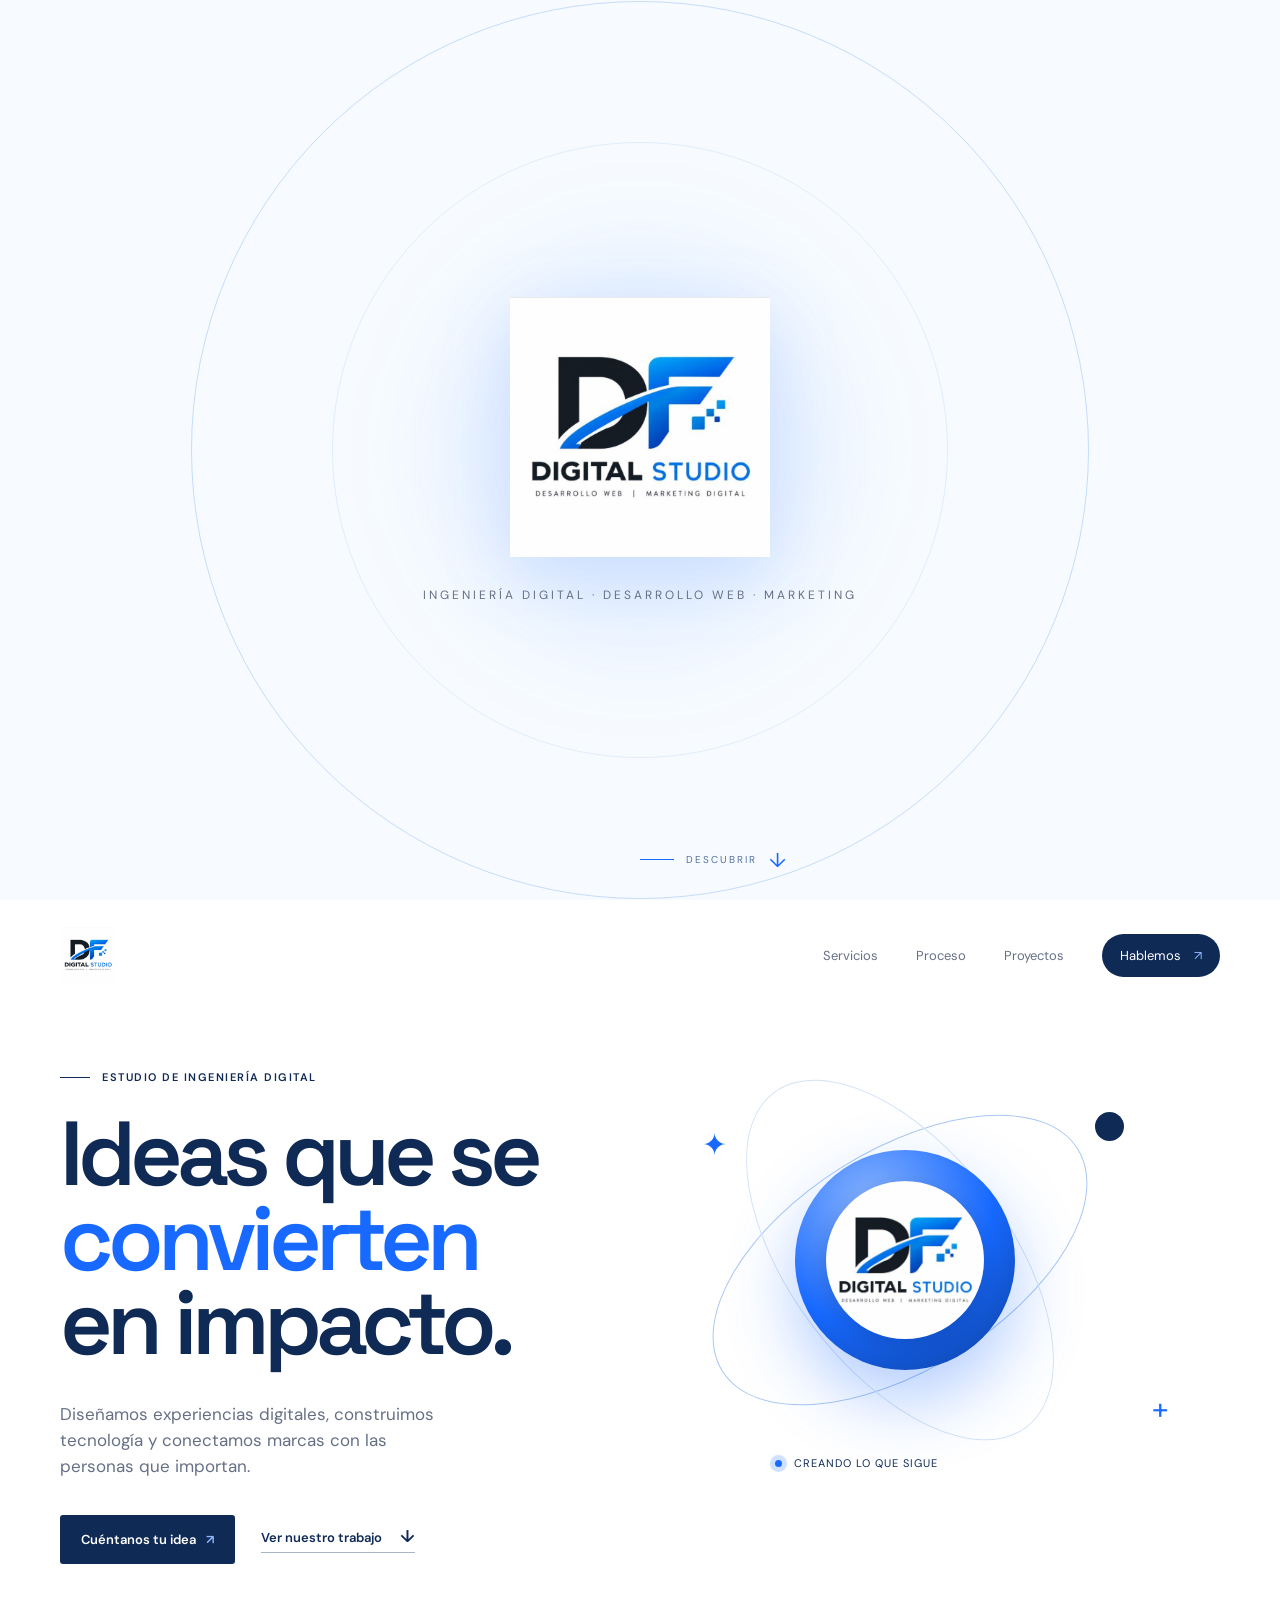
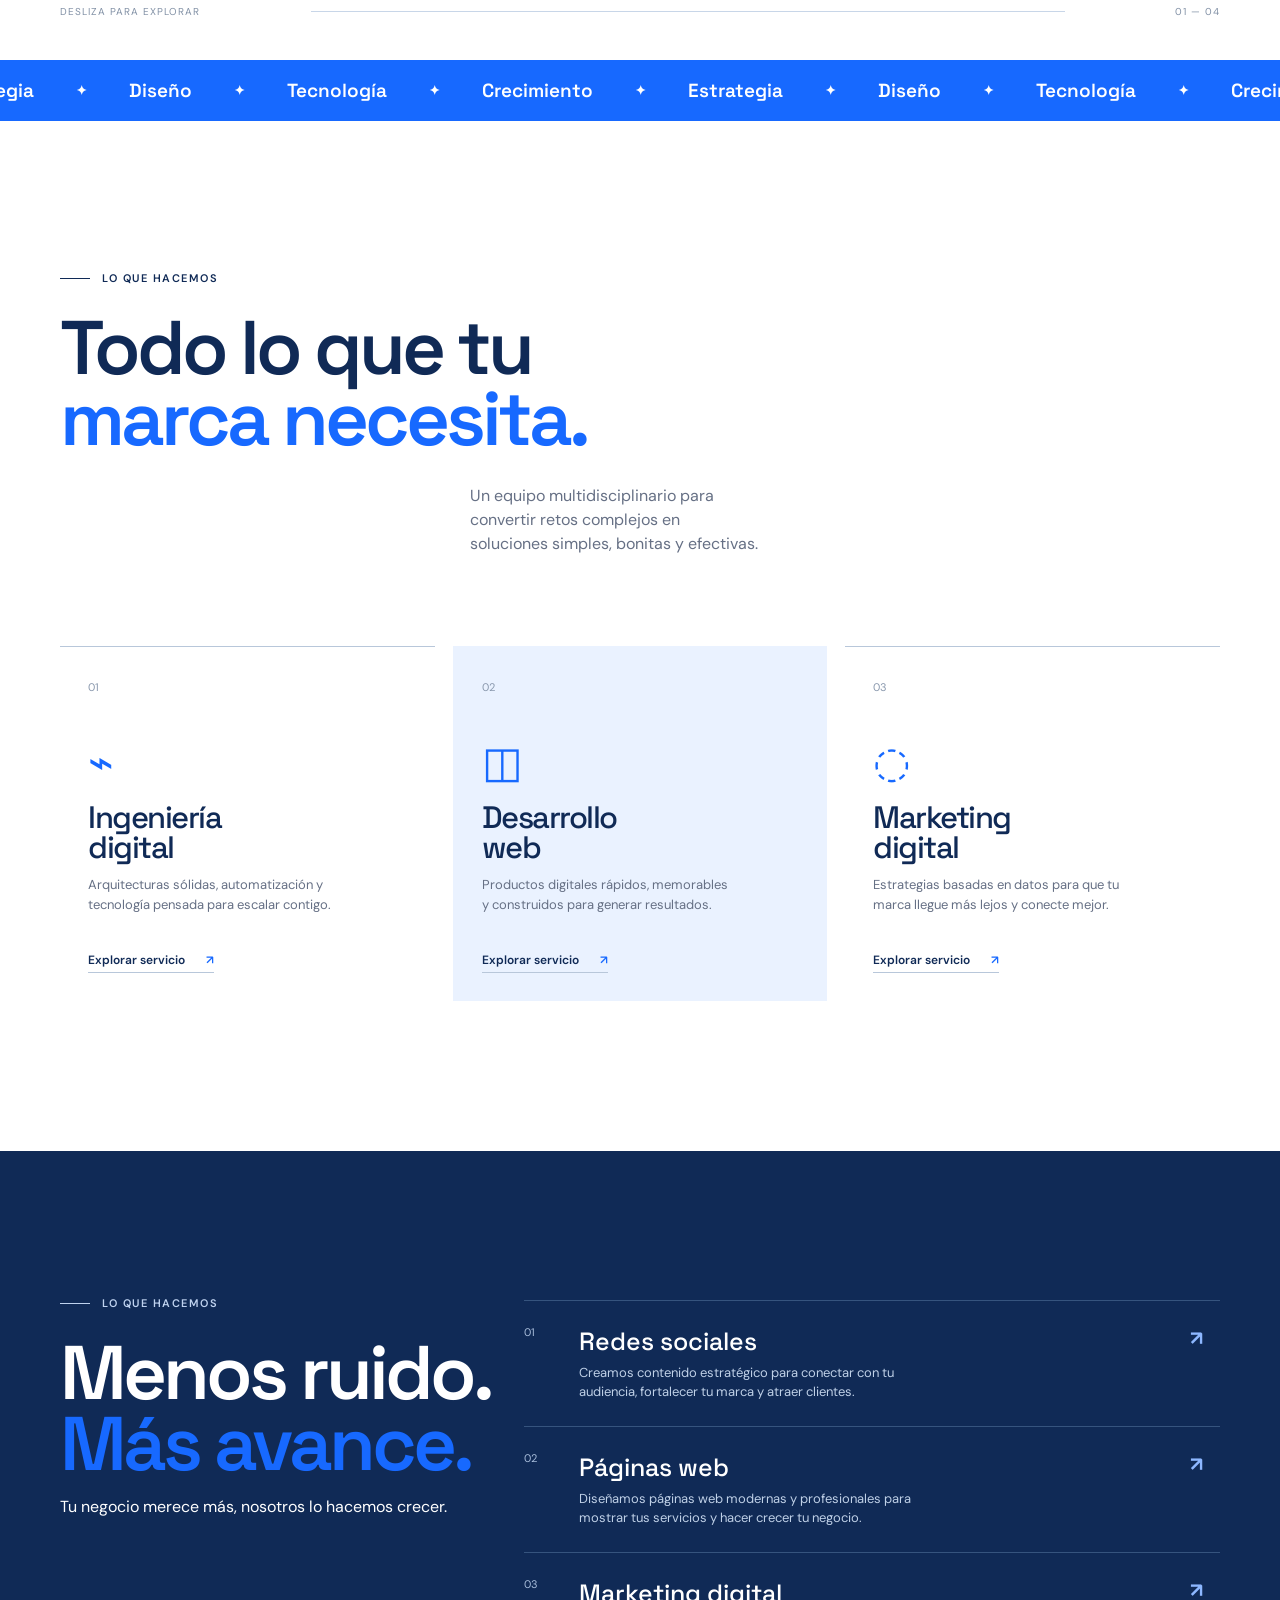
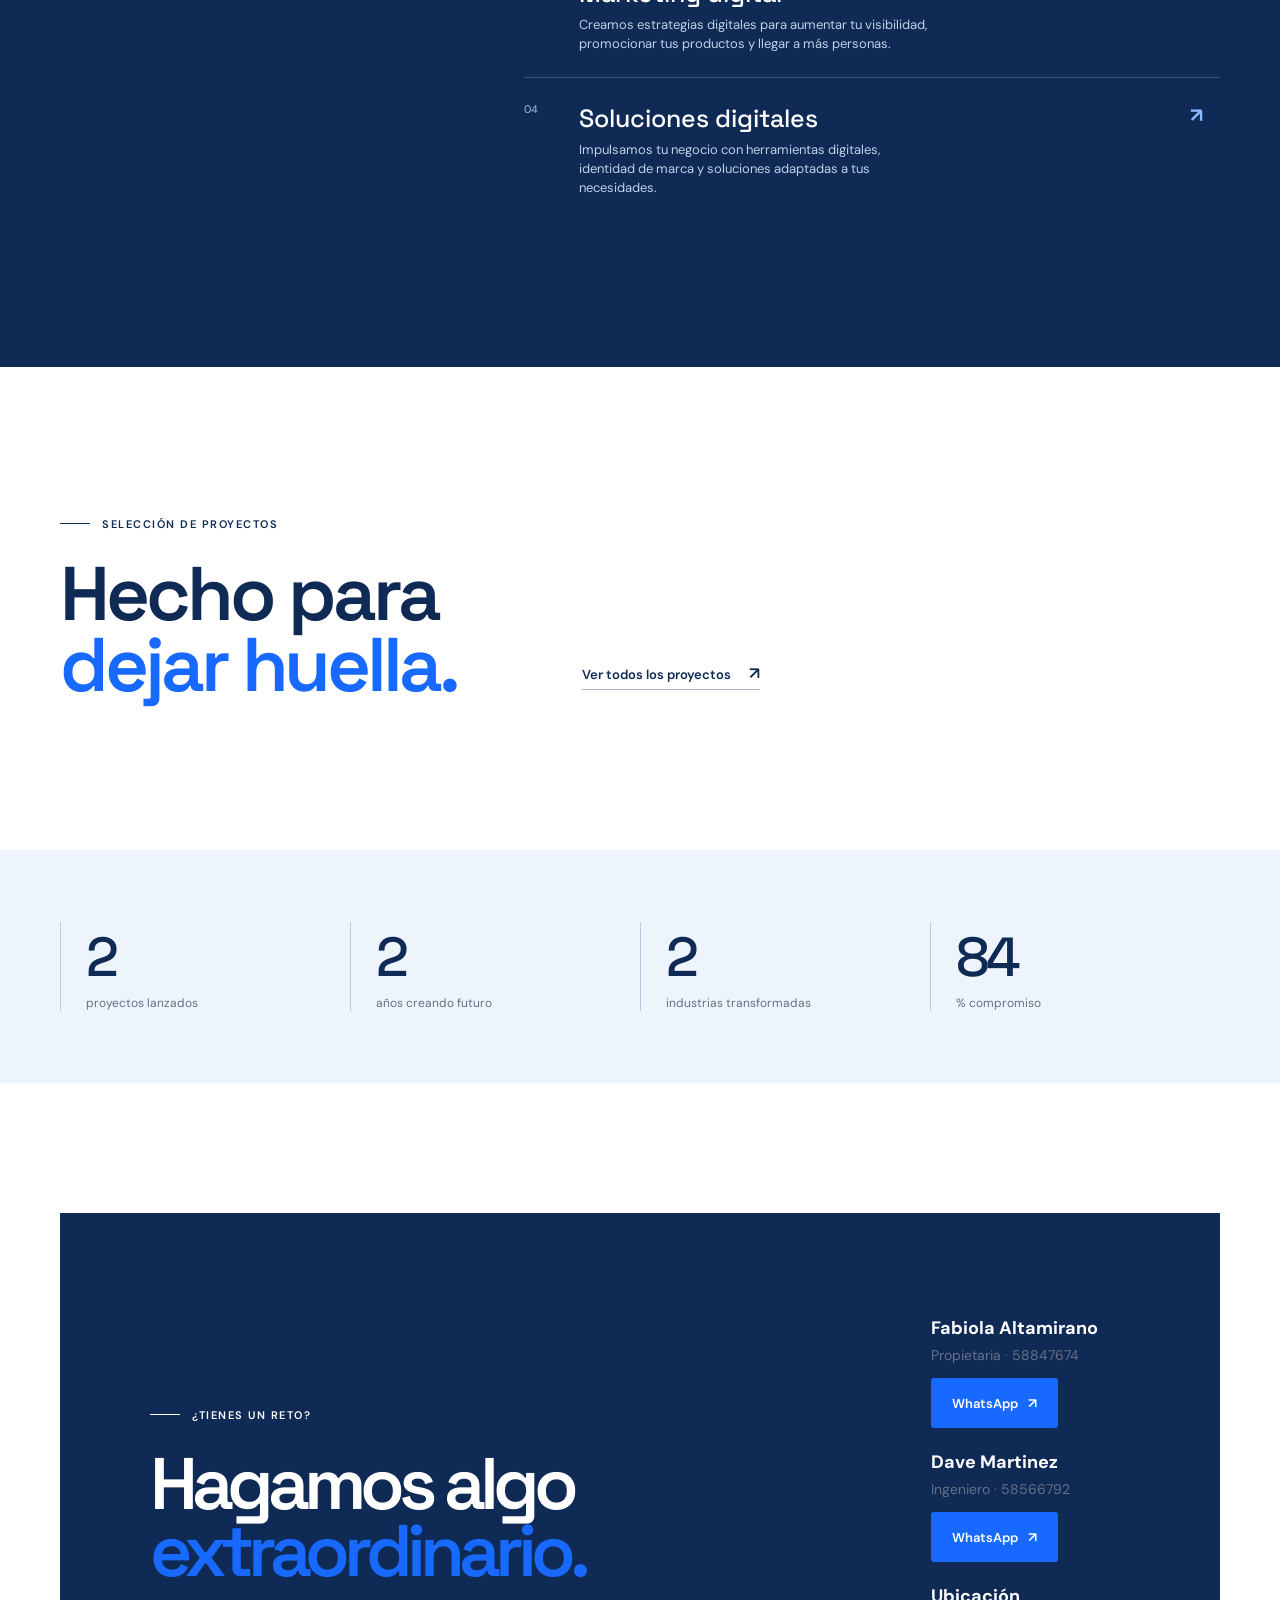
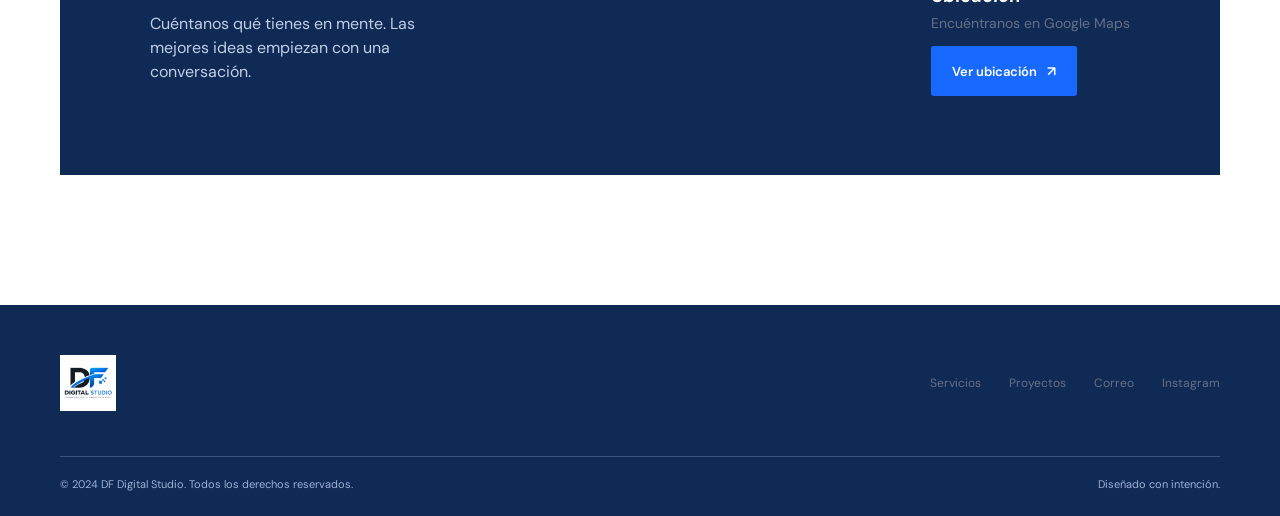
<file: index.html>
<!doctype html>
<html lang="es">
<head>
  <meta charset="UTF-8" />
  <meta name="viewport" content="width=device-width, initial-scale=1.0" />
  <meta name="description" content="DF Digital Studio — Ingeniería digital, desarrollo web y marketing que hacen crecer negocios." />
  <title>DF Digital Studio — Ingeniería digital que impulsa</title>
  <link rel="preconnect" href="https://fonts.googleapis.com">
  <link rel="preconnect" href="https://fonts.gstatic.com" crossorigin>
  <link href="https://fonts.googleapis.com/css2?family=DM+Sans:wght@400;500;600;700&family=Space+Grotesk:wght@400;500;600;700&display=swap" rel="stylesheet">
  <link rel="stylesheet" href="styles.css" />
</head>
<body>
  <div class="cursor-glow"></div>
  <header class="site-header" id="inicio">
    <nav class="nav container">
      <a class="brand" href="#inicio" aria-label="DF Digital Studio - Inicio"><img src="DF%20DIGITAL%20STUDIO.jpeg" alt="DF Digital Studio" /></a>
      <button class="menu-toggle" aria-label="Abrir menú"><span></span><span></span></button>
      <div class="nav-links">
        <a href="#servicios">Servicios</a><a href="#proceso">Proceso</a><a href="#proyectos">Proyectos</a><a href="#contacto" class="nav-cta">Hablemos <span>↗</span></a>
      </div>
    </nav>
  </header>

  <main>
    <section class="intro-screen" aria-label="Bienvenida a DF Digital Studio">
      <div class="intro-glow"></div>
      <div class="intro-content">
        <img class="intro-logo" src="DF%20DIGITAL%20STUDIO.jpeg" alt="DF Digital Studio" />
        <p class="intro-tagline">Ingeniería digital · Desarrollo web · Marketing</p>
      </div>
      <a class="intro-scroll" href="#contenido" aria-label="Descubrir DF Digital Studio"><span class="intro-scroll-line"></span><span>Descubrir</span><span class="intro-arrow">↓</span></a>
    </section>
    <section class="hero container" id="contenido">
      <div class="hero-copy reveal">
        <p class="eyebrow"><span class="eyebrow-line"></span> Estudio de ingeniería digital</p>
        <h1>Ideas que se<br><em>convierten</em><br>en impacto.</h1>
        <p class="hero-text">Diseñamos experiencias digitales, construimos tecnología y conectamos marcas con las personas que importan.</p>
        <div class="hero-actions"><a class="button button-primary" href="#contacto">Cuéntanos tu idea <span>↗</span></a><a class="text-link" href="#proyectos">Ver nuestro trabajo <span>↓</span></a></div>
      </div>
      <div class="hero-art reveal reveal-delay">
        <div class="orbit orbit-one"></div><div class="orbit orbit-two"></div><div class="orb orb-main"><img src="DF%20DIGITAL%20STUDIO.jpeg" alt="Logo de DF Digital Studio" /></div><div class="orb orb-small"></div><div class="spark spark-one">✦</div><div class="spark spark-two">+</div>
        <div class="art-label"><span class="pulse"></span> Creando lo que sigue</div>
      </div>
      <div class="hero-bottom"><span>Desliza para explorar</span><span class="scroll-line"></span><span>01 — 04</span></div>
    </section>

    <section class="ticker"><div class="ticker-track"><span>Estrategia</span><b>✦</b><span>Diseño</span><b>✦</b><span>Tecnología</span><b>✦</b><span>Crecimiento</span><b>✦</b><span>Estrategia</span><b>✦</b><span>Diseño</span><b>✦</b><span>Tecnología</span><b>✦</b><span>Crecimiento</span></div></section>

    <section class="section container" id="servicios">
      <div class="section-heading reveal"><p class="eyebrow"><span class="eyebrow-line"></span> Lo que hacemos</p><h2>Todo lo que tu<br><em>marca necesita.</em></h2><p class="heading-note">Un equipo multidisciplinario para convertir retos complejos en soluciones simples, bonitas y efectivas.</p></div>
      <div class="services-grid">
        <article class="service-card reveal"><span class="service-number">01</span><div class="service-icon">⌁</div><h3>Ingeniería<br>digital</h3><p>Arquitecturas sólidas, automatización y tecnología pensada para escalar contigo.</p><a href="#contacto">Explorar servicio <span>↗</span></a></article>
        <article class="service-card featured reveal reveal-delay"><span class="service-number">02</span><div class="service-icon">◫</div><h3>Desarrollo<br>web</h3><p>Productos digitales rápidos, memorables y construidos para generar resultados.</p><a href="#contacto">Explorar servicio <span>↗</span></a></article>
        <article class="service-card reveal reveal-delay-2"><span class="service-number">03</span><div class="service-icon">◌</div><h3>Marketing<br>digital</h3><p>Estrategias basadas en datos para que tu marca llegue más lejos y conecte mejor.</p><a href="#contacto">Explorar servicio <span>↗</span></a></article>
      </div>
    </section>

    <section class="dark-section" id="proceso"><div class="container process-wrap"><div class="section-heading light reveal"><p class="eyebrow"><span class="eyebrow-line"></span> Lo que hacemos</p><h2>Menos ruido.<br><em>Más avance.</em></h2><p class="section-description">Tu negocio merece más, nosotros lo hacemos crecer.</p></div><div class="process-list"><div class="process-item reveal"><span>01</span><div><h3>Redes sociales</h3><p>Creamos contenido estratégico para conectar con tu audiencia, fortalecer tu marca y atraer clientes.</p></div><b>↗</b></div><div class="process-item reveal"><span>02</span><div><h3>Páginas web</h3><p>Diseñamos páginas web modernas y profesionales para mostrar tus servicios y hacer crecer tu negocio.</p></div><b>↗</b></div><div class="process-item reveal"><span>03</span><div><h3>Marketing digital</h3><p>Creamos estrategias digitales para aumentar tu visibilidad, promocionar tus productos y llegar a más personas.</p></div><b>↗</b></div><div class="process-item reveal"><span>04</span><div><h3>Soluciones digitales</h3><p>Impulsamos tu negocio con herramientas digitales, identidad de marca y soluciones adaptadas a tus necesidades.</p></div><b>↗</b></div></div></div></section>

    <section class="section container projects" id="proyectos"><div class="section-heading split reveal"><div><p class="eyebrow"><span class="eyebrow-line"></span> Selección de proyectos</p><h2>Hecho para<br><em>dejar huella.</em></h2></div><a class="text-link" href="#contacto">Ver todos los proyectos <span>↗</span></a></div></section>

    <section class="stats"><div class="container stats-grid"><div class="stat reveal"><strong data-count="2">0</strong><span>proyectos lanzados</span></div><div class="stat reveal"><strong data-count="2">0</strong><span>años creando futuro</span></div><div class="stat reveal"><strong data-count="2">0</strong><span>industrias transformadas</span></div><div class="stat reveal"><strong data-count="100">0</strong><span>% compromiso</span></div></div></section>

    <section class="contact container" id="contacto"><div class="contact-card reveal"><div><p class="eyebrow"><span class="eyebrow-line"></span> ¿Tienes un reto?</p><h2>Hagamos algo<br><em>extraordinario.</em></h2><p class="contact-copy">Cuéntanos qué tienes en mente. Las mejores ideas empiezan con una conversación.</p></div><div class="contact-people"><div class="contact-person"><strong>Fabiola Altamirano</strong><span>Propietaria · 58847674</span><a class="button button-light whatsapp-button" href="https://wa.me/50258847674?text=Deseo%20m%C3%A1s%20informaci%C3%B3n%20sobre%20sus%20trabajos" target="_blank" rel="noopener">WhatsApp <span>↗</span></a></div><div class="contact-person"><strong>Dave Martinez</strong><span>Ingeniero · 58566792</span><a class="button button-light whatsapp-button" href="https://wa.me/50258566792?text=Deseo%20m%C3%A1s%20informaci%C3%B3n%20sobre%20sus%20trabajos" target="_blank" rel="noopener">WhatsApp <span>↗</span></a></div><div class="contact-person location-contact"><strong>Ubicación</strong><span>Encuéntranos en Google Maps</span><a class="button button-light whatsapp-button" href="https://www.google.com/maps/@12.929679,-86.189903,16z?entry=ttu&amp;g_ep=EgoyMDI2MTAwNi4wIKXMDSoASAFQAw%3D%3D" target="_blank" rel="noopener">Ver ubicación <span>↗</span></a></div></div></div></section>
  </main>
  <footer class="footer"><div class="container footer-top"><a class="brand" href="#inicio" aria-label="DF Digital Studio - Inicio"><img src="DF%20DIGITAL%20STUDIO.jpeg" alt="DF Digital Studio" /></a><div class="footer-links"><a href="#servicios">Servicios</a><a href="#proyectos">Proyectos</a><a href="mailto:hola@dfdigital.studio">Correo</a><a href="#">Instagram</a></div></div><div class="container footer-bottom"><span>© 2024 DF Digital Studio. Todos los derechos reservados.</span><span>Diseñado con intención.</span></div></footer>
  <script src="script.js"></script>
</body>
</html>
</file>
<file: styles.css>
/* Menú Crunchy Chill: imagen completa y más compacta */
.project-crunchy .image-crunchy {
  height: 220px !important;
  padding: 28px;
}

.project-crunchy .image-crunchy img {
  object-fit: contain;
}

.contact-people {
  display: grid;
  gap: 18px;
  margin-top: 28px;
}

.contact-person {
  display: grid;
  gap: 6px;
}

.contact-person strong {
  font-size: 18px;
}

.contact-person span {
  color: var(--muted);
  font-size: 14px;
}

.whatsapp-button {
  justify-self: start;
  margin-top: 8px;
  padding: 12px 18px;
  font-size: 12px;
}

@media (max-width: 700px) {
  .project-crunchy .image-crunchy {
    height: 210px !important;
    padding: 24px;
  }
}
﻿ .section-description{color:#bfd0e7;font-size:16px;line-height:1.5;max-width:280px;margin-top:28px}
 .project-crunchy{grid-column:1 / -1}.image-crunchy{height:300px!important;background:#f1f7ff;position:relative;padding:20px}.image-crunchy img{width:100%;height:100%;object-fit:contain;object-position:center;display:block;transition:transform .6s ease}.project-crunchy:hover .image-crunchy img{transform:scale(1.03)}
:root{--ink:#102a56;--muted:#667085;--paper:#ffffff;--lime:#1769ff;--line:#dbe7f7}*{box-sizing:border-box}html{scroll-behavior:smooth}body{margin:0;background:var(--paper);color:var(--ink);font-family:'DM Sans',sans-serif}a{text-decoration:none;color:inherit}.container{width:min(1160px,calc(100% - 64px));margin:auto}.intro-screen{height:100svh;min-height:620px;background:#f7fbff;display:grid;place-items:center;position:relative;overflow:hidden}.intro-screen:before,.intro-screen:after{content:'';position:absolute;border:1px solid #c6dcfa;border-radius:50%;width:70vw;height:70vw;max-width:900px;max-height:900px;animation:intro-orbit 18s linear infinite}.intro-screen:after{width:48vw;height:48vw;border-color:#e1edfc;animation-direction:reverse}.intro-glow{position:absolute;width:380px;height:380px;border-radius:50%;background:#1769ff18;filter:blur(55px);animation:intro-breathe 4s ease-in-out infinite}.intro-content{position:relative;z-index:1;text-align:center;animation:intro-enter 1.2s cubic-bezier(.2,.8,.2,1) both}.intro-logo{display:block;width:min(62vw,560px);max-height:260px;object-fit:contain;margin:auto;filter:drop-shadow(0 18px 35px #1769ff20)}.intro-tagline{color:#667085;font-size:12px;letter-spacing:3px;text-transform:uppercase;margin:30px 0 0;animation:intro-fade 1s .55s both}.intro-scroll{position:absolute;z-index:1;bottom:34px;left:50%;transform:translateX(-50%);display:flex;align-items:center;gap:12px;color:#52709e;font-size:10px;text-transform:uppercase;letter-spacing:2px;animation:intro-fade 1s 1s both}.intro-scroll-line{width:34px;height:1px;background:#1769ff;display:inline-block}.intro-arrow{font-size:20px;line-height:10px;color:var(--lime);animation:scroll-bounce 1.5s ease-in-out infinite}.site-header{padding:27px 0;position:absolute;top:100svh;width:100%;z-index:5}.nav{display:flex;justify-content:space-between;align-items:center}.brand{display:flex;align-items:center}.brand img{display:block;width:180px;height:auto;max-height:56px;object-fit:contain;object-position:left center}.brand-mark{background:var(--ink);color:white;width:34px;height:34px;border-radius:50%;display:grid;place-items:center;font-size:11px;letter-spacing:-1px}.brand-dot{color:var(--lime)}.nav-links{display:flex;gap:38px;align-items:center;font-size:13px}.nav-links a:not(.nav-cta),.footer-links a{color:#667085;transition:.2s}.nav-links a:hover,.footer-links a:hover{color:var(--lime)}.nav-cta{background:var(--ink);color:white;padding:13px 18px;border-radius:30px}.nav-cta span,.button span{color:#8db7ff;margin-left:10px}.menu-toggle{display:none;background:none;border:0}.hero{min-height:760px;padding-top:170px;position:relative;display:flex;align-items:flex-start}.hero-copy{width:55%;z-index:1}.eyebrow{font-size:11px;text-transform:uppercase;letter-spacing:1.5px;font-weight:600;display:flex;align-items:center;gap:12px;margin:0 0 28px}.eyebrow-line{width:30px;height:1px;background:currentColor;display:inline-block}.hero h1,h2{font:600 clamp(58px,7.1vw,104px)/.93 'Space Grotesk';letter-spacing:-6px;margin:0}.hero h1 em,h2 em{font-style:normal;color:var(--lime)}.hero-text{color:var(--muted);font-size:17px;line-height:1.55;max-width:390px;margin:35px 0}.hero-actions{display:flex;align-items:center;gap:26px}.button{display:inline-flex;align-items:center;border-radius:3px;padding:16px 21px;font-weight:600;font-size:13px;transition:transform .25s}.button:hover{transform:translateY(-3px)}.button-primary{background:var(--ink);color:white}.text-link{font-size:13px;font-weight:600;border-bottom:1px solid #a9b6c8;padding-bottom:5px}.text-link span{margin-left:15px;font-size:17px}.hero-art{position:absolute;right:4%;top:160px;width:43%;height:440px}.orbit{position:absolute;border:1px solid #a8c6f3;border-radius:50%;width:420px;height:220px;top:90px;left:15px;transform:rotate(-32deg)}.orbit-two{transform:rotate(53deg);border-color:#d4e3f7}.orb{position:absolute;border-radius:50%}.orb-main{width:220px;height:220px;top:90px;left:120px;background:radial-gradient(circle at 35% 25%,#8db7ff,#1769ff 55%,#0d398f);box-shadow:0 30px 70px #1769ff55;animation:float 5s ease-in-out infinite;display:grid;place-items:center;overflow:hidden}.orb-main img{width:72%;height:72%;object-fit:cover;border-radius:50%;filter:drop-shadow(0 8px 12px #07245e44);mix-blend-mode:normal}.orb-main span{font:600 38px 'Space Grotesk';color:white;letter-spacing:-4px}.orb-small{width:29px;height:29px;background:var(--ink);top:52px;right:50px}.spark{position:absolute;color:var(--lime);font-size:30px}.spark-one{top:65px;left:27px}.spark-two{right:5px;bottom:72px}.art-label{position:absolute;bottom:30px;left:100px;font-size:11px;letter-spacing:1px;text-transform:uppercase}.pulse{display:inline-block;width:7px;height:7px;background:var(--lime);border-radius:50%;margin-right:8px;box-shadow:0 0 0 5px #1769ff33}.hero-bottom{position:absolute;bottom:42px;left:0;right:0;display:flex;justify-content:space-between;color:#8190a5;font-size:10px;text-transform:uppercase;letter-spacing:1px}.scroll-line{height:1px;background:#c8d6e8;width:65%;align-self:center}.ticker{background:var(--lime);overflow:hidden;padding:18px 0}.ticker-track{display:flex;gap:42px;align-items:center;white-space:nowrap;justify-content:center;font:600 19px 'Space Grotesk';color:white}.ticker b{font-size:13px}.section{padding-top:150px;padding-bottom:150px}.section-heading{max-width:700px}.section-heading h2{font-size:76px;letter-spacing:-4px}.heading-note{color:var(--muted);max-width:290px;line-height:1.5;margin:30px 0 0 auto}.services-grid{display:grid;grid-template-columns:repeat(3,1fr);gap:18px;margin-top:90px}.service-card{min-height:355px;padding:28px;border-top:1px solid #b8c7da;position:relative;transition:transform .3s}.service-card:hover{transform:translateY(-8px)}.service-card.featured{background:#eaf2ff;border:0;padding:29px}.service-number{font-size:11px;color:#8998ad}.service-icon{font-size:43px;margin:38px 0 13px;color:var(--lime)}.service-card h3{font:500 31px/.95 'Space Grotesk';letter-spacing:-1.5px;margin:0}.service-card p{color:#667085;font-size:13px;line-height:1.5;max-width:250px}.service-card a{font-size:12px;font-weight:600;position:absolute;bottom:28px;border-bottom:1px solid #b8c7da;padding-bottom:4px}.service-card a span{margin-left:18px;color:var(--lime)}.dark-section{background:#102a56;color:white;padding:145px 0}.light .eyebrow{color:#bfd2ef}.dark-section h2{color:#fff}.process-wrap{display:grid;grid-template-columns:40% 60%}.process-list{margin-top:4px}.process-item{border-top:1px solid #36547e;padding:24px 0;display:grid;grid-template-columns:55px 1fr 30px;align-items:start}.process-item>span{color:#a8bddb;font-size:11px}.process-item h3{font:500 25px 'Space Grotesk';margin:0}.process-item p{color:#bfd0e7;font-size:13px;max-width:350px;line-height:1.45;margin:7px 0 0}.process-item b{font-size:20px;color:#8db7ff}.split{display:flex;justify-content:space-between;align-items:end}.split .text-link{margin-bottom:10px}.project-grid{display:grid;grid-template-columns:1.5fr 1fr;gap:48px 18px;margin-top:75px}.project-card:first-child{grid-row:span 2}.project-image{height:350px;display:grid;place-items:center;overflow:hidden}.project-large .project-image{height:500px}.image-one{background:#dceaff}.image-two{background:#c5dcff}.image-three{background:#b8d0f5}.project-shape{font:600 80px 'Space Grotesk';letter-spacing:-7px;color:#123d80;transition:transform .5s}.image-two .project-shape{font-size:180px;color:#1769ff}.image-three .project-shape{font-size:150px;color:#102a56}.project-card:hover .project-shape{transform:scale(1.12) rotate(-4deg)}.project-meta{display:flex;justify-content:space-between;padding-top:15px}.project-meta span{color:#8190a5;font-size:11px}.project-meta h3{font:500 21px 'Space Grotesk';margin:6px 0}.project-arrow{font-size:20px!important;color:var(--ink)!important}.stats{background:#edf4fc;padding:72px 0}.stats-grid{display:grid;grid-template-columns:repeat(4,1fr)}.stat{border-left:1px solid #b8cbe3;padding-left:25px}.stat strong{font:500 55px 'Space Grotesk';letter-spacing:-4px}.stat span{display:block;color:#667085;font-size:12px;margin-top:3px}.contact{padding-top:130px;padding-bottom:130px}.contact-card{background:var(--ink);color:white;padding:75px 90px;display:flex;justify-content:space-between;align-items:end}.contact-card h2{font-size:73px}.contact-copy{color:#bfd0e7;max-width:320px;line-height:1.5;margin-top:27px}.button-light{background:var(--lime);color:white;margin-bottom:4px}.button-light span{color:white}.footer{background:var(--ink);color:white;padding:50px 0 25px}.footer-top{display:flex;justify-content:space-between;align-items:center}.footer-links{display:flex;gap:28px;font-size:12px}.footer-bottom{border-top:1px solid #36547e;margin-top:45px;padding-top:20px;display:flex;justify-content:space-between;color:#9cb2d2;font-size:11px}.reveal{opacity:0;transform:translateY(25px);transition:opacity .8s,transform .8s}.reveal.visible{opacity:1;transform:none}.reveal-delay{transition-delay:.15s}.reveal-delay-2{transition-delay:.3s}@keyframes float{50%{transform:translateY(-15px)}}@keyframes intro-enter{from{opacity:0;transform:scale(.84) translateY(20px);filter:blur(10px)}to{opacity:1;transform:none;filter:blur(0)}}@keyframes intro-fade{from{opacity:0;transform:translateY(12px)}to{opacity:1;transform:none}}@keyframes intro-orbit{to{transform:rotate(360deg)}}@keyframes intro-breathe{50%{transform:scale(1.15);opacity:.65}}@keyframes scroll-bounce{50%{transform:translateY(6px)}}
@media(max-width:700px){.container{width:calc(100% - 40px)}.intro-screen{min-height:560px}.intro-screen:before{width:125vw;height:125vw}.intro-screen:after{width:85vw;height:85vw}.intro-logo{width:82vw;max-height:190px}.intro-tagline{font-size:9px;letter-spacing:1.5px;margin-top:22px}.intro-scroll{bottom:24px}.site-header{padding:18px 0}.brand img{width:145px;max-height:48px}.nav-links{display:none;position:absolute;top:70px;left:20px;right:20px;background:var(--ink);padding:25px;flex-direction:column;align-items:flex-start;gap:20px;color:white}.nav-links.open{display:flex}.nav-links a:not(.nav-cta){color:#ccc}.menu-toggle{display:block;width:30px}.menu-toggle span{display:block;background:var(--ink);height:2px;margin:6px 0}.hero{min-height:850px;padding-top:135px;display:block}.hero-copy{width:100%}.hero h1{font-size:58px;letter-spacing:-4px}.hero-text{font-size:15px;margin:25px 0}.hero-actions{gap:18px}.hero-art{top:510px;right:0;width:100%;height:250px}.orbit{width:300px;height:160px;left:30px;top:40px}.orb-main{width:145px;height:145px;left:105px;top:46px}.orb-main span{font-size:27px}.art-label{left:70px;bottom:0}.hero-bottom{bottom:25px}.scroll-line{width:35%}.ticker-track{justify-content:flex-start;gap:25px;font-size:16px}.section{padding-top:90px;padding-bottom:90px}.section-heading h2{font-size:53px;letter-spacing:-3px}.heading-note{margin:25px 0 0;max-width:300px}.services-grid{grid-template-columns:1fr;margin-top:50px}.service-card{min-height:300px}.dark-section{padding:90px 0}.process-wrap{display:block}.process-list{margin-top:60px}.project-grid{display:block;margin-top:50px}.project-card{margin-bottom:40px}.project-large .project-image,.project-image{height:300px}.split{display:block}.split .text-link{display:inline-block;margin-top:30px}.stats-grid{grid-template-columns:1fr 1fr;gap:35px 15px}.stat strong{font-size:44px}.contact{padding:80px 20px}.contact-card{display:block;padding:45px 28px}.contact-card h2{font-size:50px;letter-spacing:-3px}.contact-card .button{margin-top:30px}.footer-top{display:block}.footer-links{margin-top:30px;flex-wrap:wrap;gap:17px}.footer-bottom{display:block;line-height:1.8}.footer-bottom span:last-child{display:block;margin-top:10px}}
</file>
